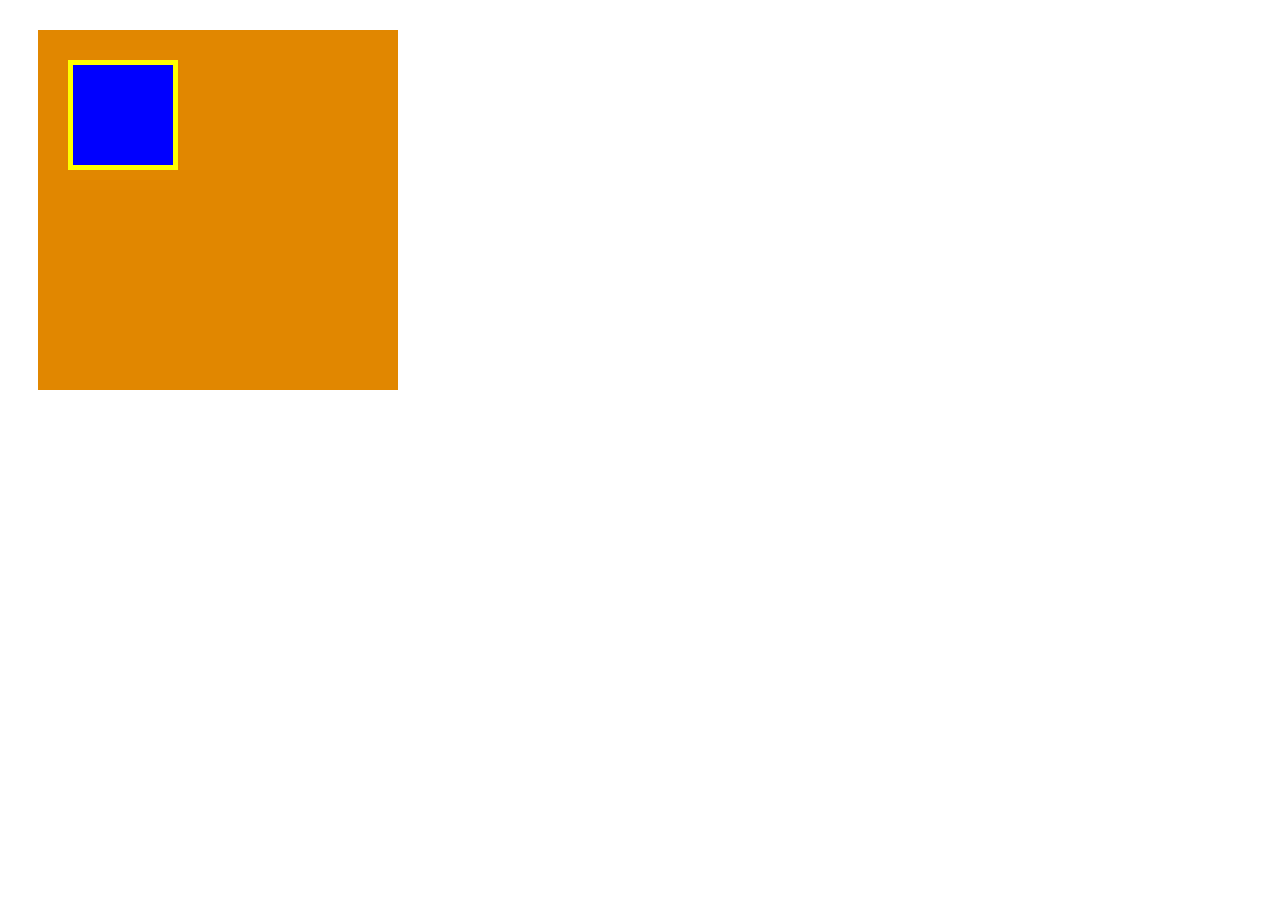
<file: exercise/01_HTML_CSS/chapter3/index.html>
<!DOCTYPE html>
<html lang="ja">
  <head>
    <meta charset="UTF-8">
    <link rel="Stylesheet" href="style.css">
    <title>Box</title>
  </head>

  <body>
    <div class="box1">
      <div class="box2"></div>
    </div>
  </body>
</html>
</file>
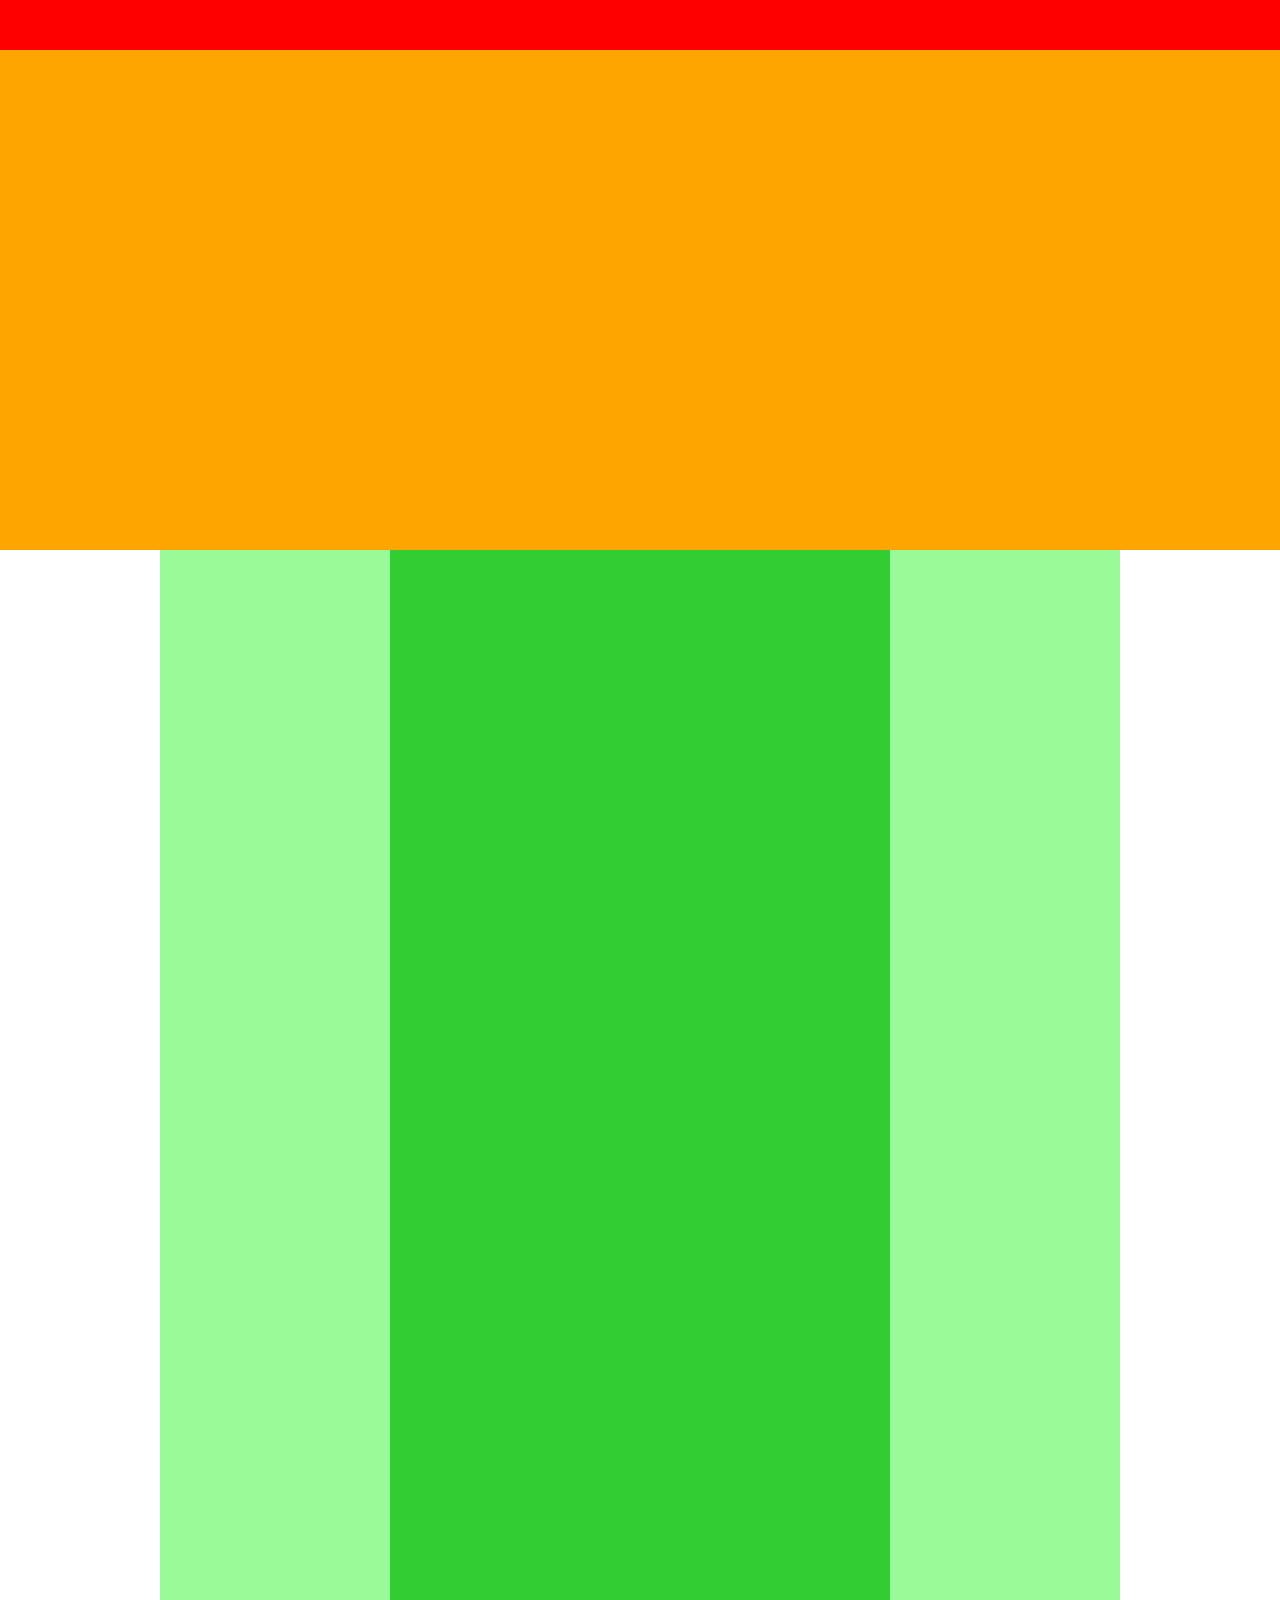
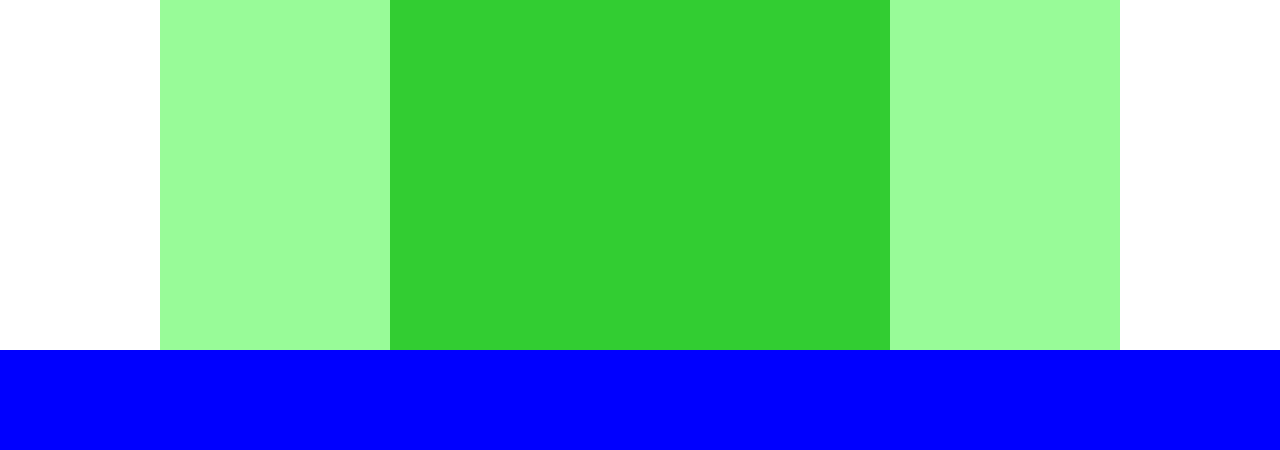
<file: exercise/01_HTML_CSS/chapter4/index.html>
<!DOCTYPE html>
<html lang="ja">
  <head>
    <meta charset="UTF-8">
    <link rel="Stylesheet" href="style.css">
    <title>chapter4_exercise</title>
  </head>

  <body>
    <!-- header -->
    <div class="header"></div>

    <!-- main-visual -->
    <div class="main-visual"></div>

    <!-- main -->
    <div class="main">
      <div class="sidebar-left"></div>
      <div class="blog"></div>
      <div class="sidebar-right"></div>
    </div>

    <!-- footer -->
    <div class="footer"></div>

  </body>
</html>
</file>
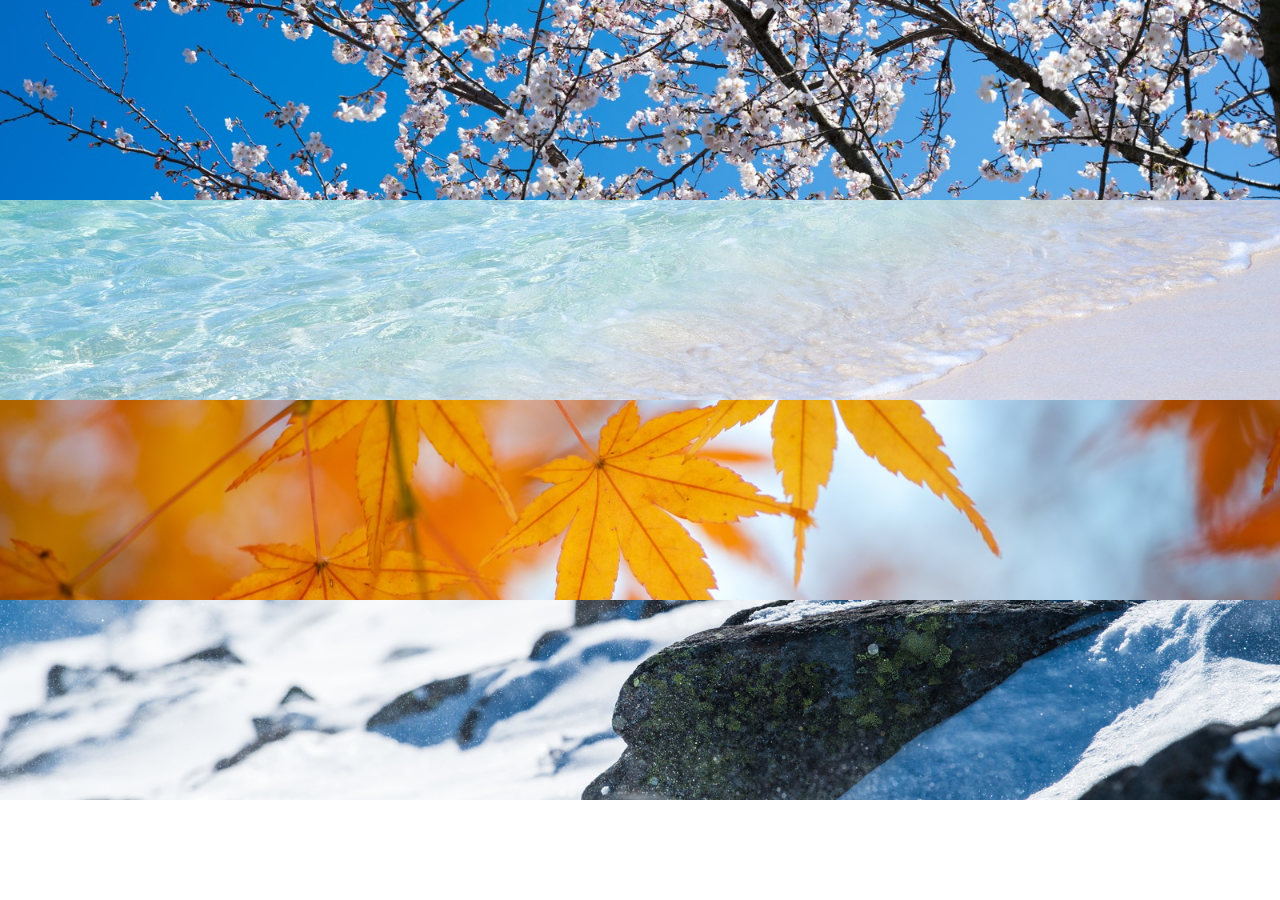
<file: exercise/01_HTML_CSS/chapter6/index.html>
<!DOCTYPE html>
<html lang="ja">
  <head>
    <meta charset="UTF-8">
    <link rel="Stylesheet" href="style.css">
    <title>1-6</title>
  </head>

  <body>
    <div class="spring"></div>
    <div class="summer"></div>
    <div class="autumn"></div>
    <div class="winter"></div>
  </body>
</html>
</file>
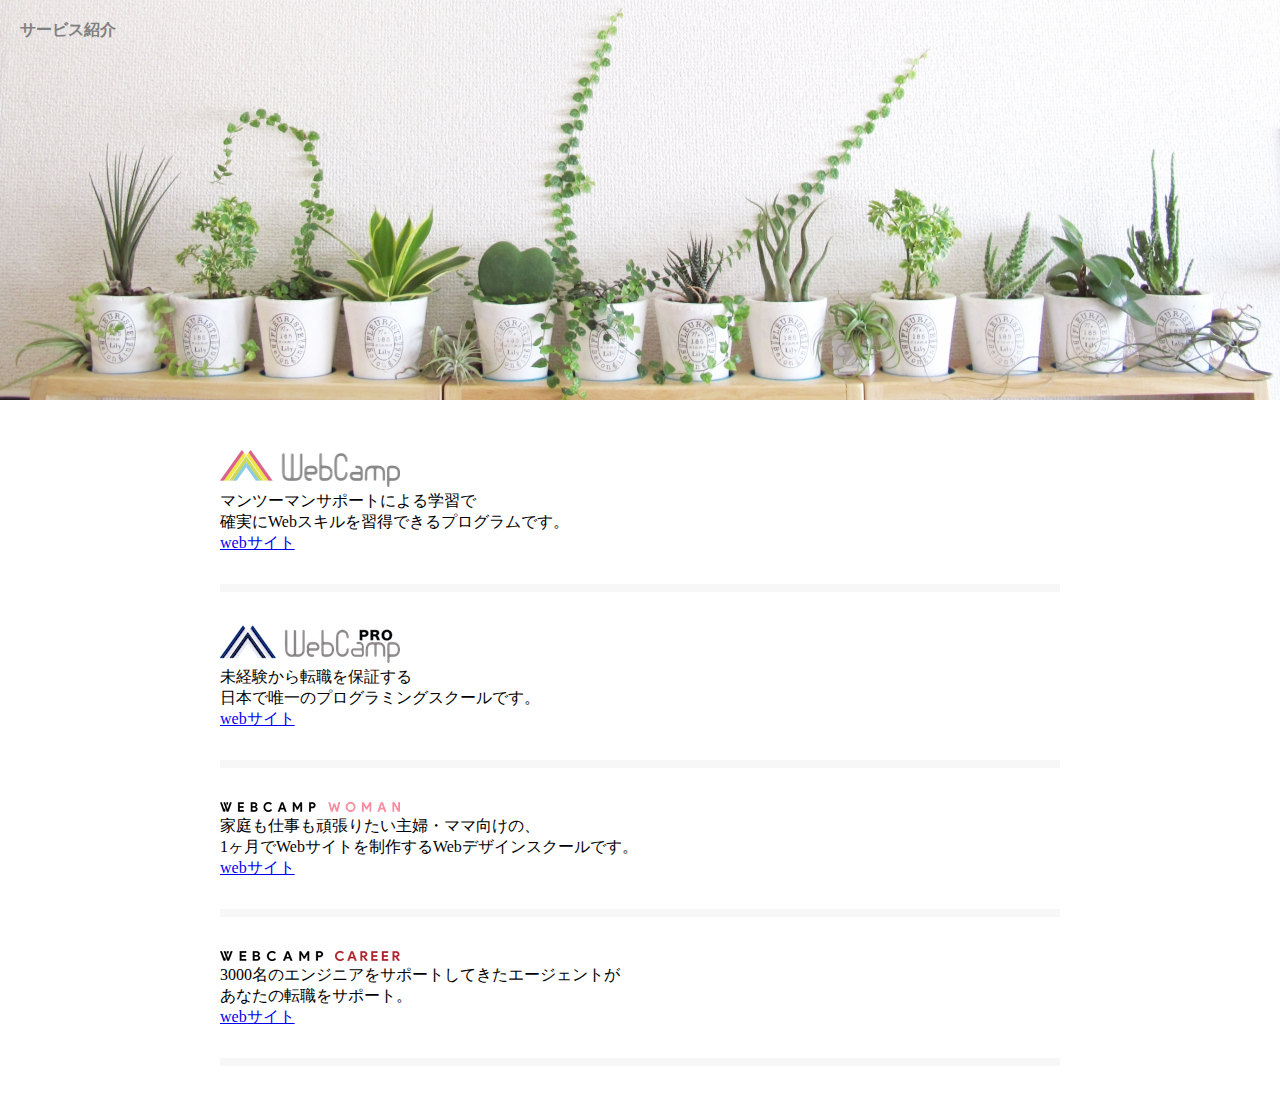
<file: exercise/01_HTML_CSS/chapter7/index.html>
<!DOCTYPE html>
<html lang="ja">
  <head>
    <meta charset="UTF-8">
    <link rel="Stylesheet" href="style.css">
    <title>1-7</title>
  </head>

  <body>
    <!-- header -->
    <header>
      <div class="header-visual">
        <p class="header-text">サービス紹介</p>
      </div>
    </header>

    <!-- main -->
    <main>
      <div class="webcamp-box">

        <div class="box">
          <div class="webcamp">
            <img src="img/wc-logo.png">
            <p>
              マンツーマンサポートによる学習で<br>
              確実にWebスキルを習得できるプログラムです。
            </p>
            <a href="https://web-camp.io/">webサイト</a>
          </div>
        </div>

        <div class="space"></div>

        <div class="box">
          <div class="webcamp-pro">
            <img src="img/wcp-logo.png">
            <p>
              未経験から転職を保証する<br>
              日本で唯一のプログラミングスクールです。
            </p>
            <a href="https://web-camp.io/pro/">webサイト</a>
          </div>
        </div>

        <div class="space"></div>

        <div class="box">
          <div class="webcamp-woman">
            <img src="img/wcw-logo.png">
            <p>
              家庭も仕事も頑張りたい主婦・ママ向けの、<br>
              1ヶ月でWebサイトを制作するWebデザインスクールです。
            </p>
            <a href="https://www.google.com/">webサイト</a>
          </div>
        </div>

        <div class="space"></div>

        <div class="box">
          <div class="webcamp-career">
            <img src="img/wcc-logo.png">
            <p>
              3000名のエンジニアをサポートしてきたエージェントが<br>
              あなたの転職をサポート。
            </p>
            <a href="https://www.google.com/">webサイト</a>
          </div>
        </div>

      </div>
    </main>
  </body>
</html>
</file>
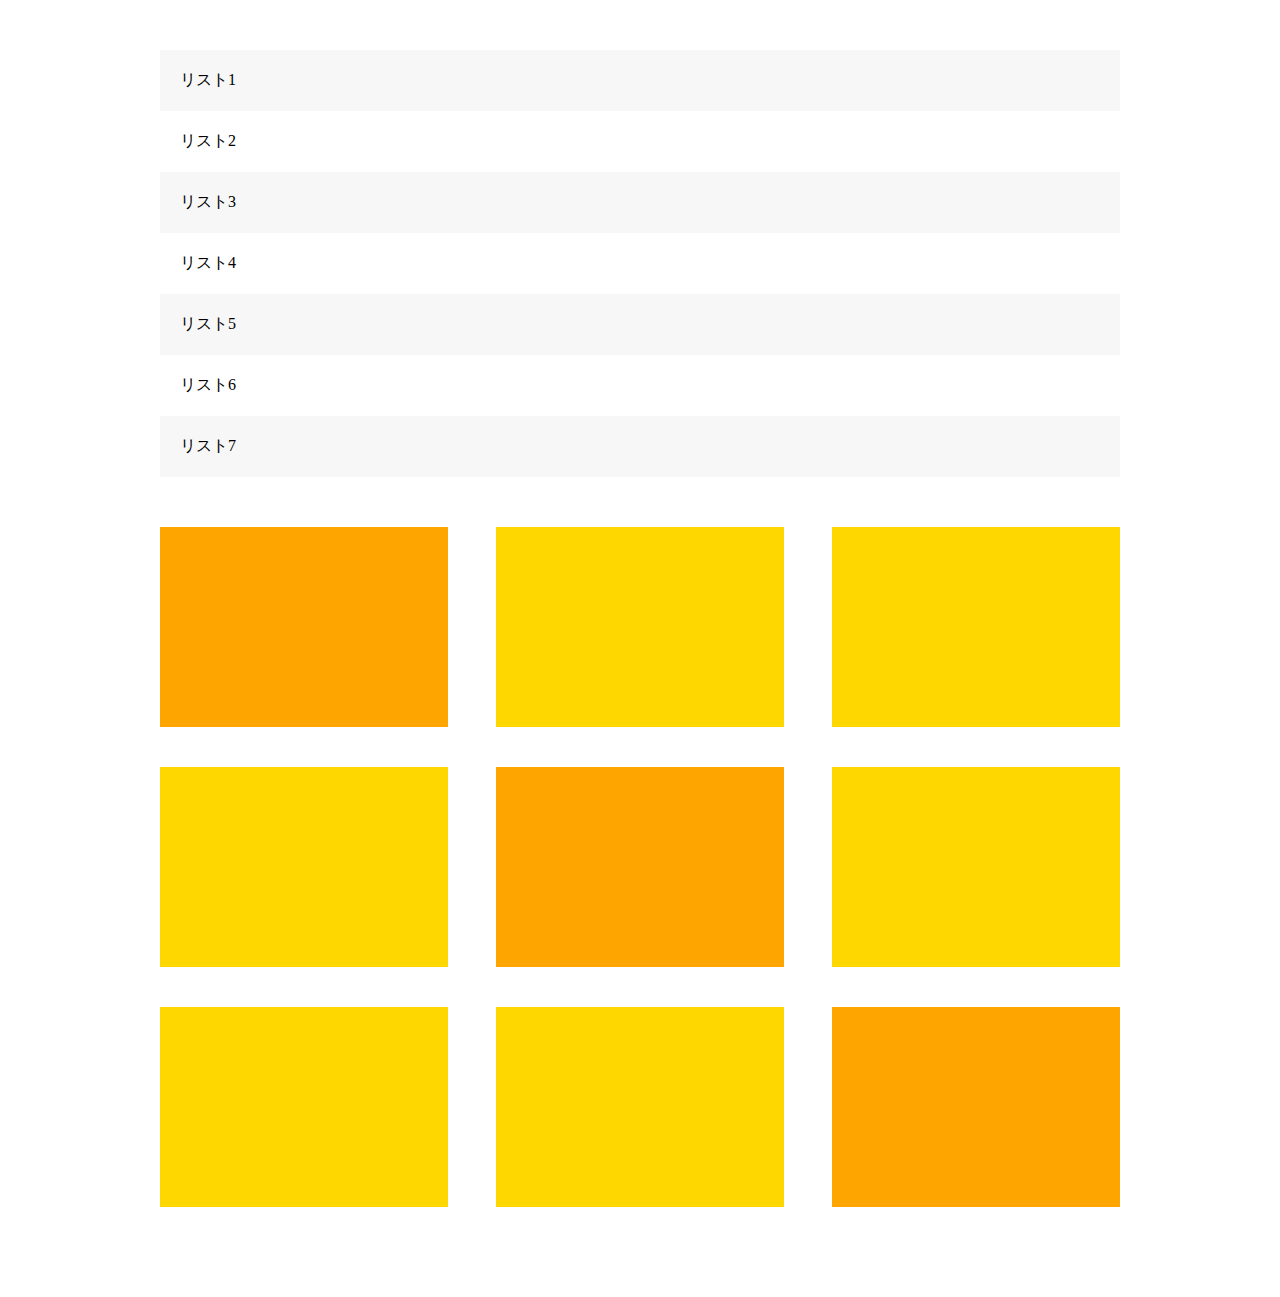
<file: exercise/01_HTML_CSS/chapter8/index.html>
<!DOCTYPE html>
<html lang="ja">
  <head>
    <meta charset="UTF-8">
    <link rel="Stylesheet" href="style.css">
    <title>1-8</title>
  </head>

  <body>
    <main>
      <section class="bar-list">
        <div class="bar">リスト1</div>
        <div class="bar">リスト2</div>
        <div class="bar">リスト3</div>
        <div class="bar">リスト4</div>
        <div class="bar">リスト5</div>
        <div class="bar">リスト6</div>
        <div class="bar">リスト7</div>
      </section>

      <section class="scale-list">
        <div class="scale"></div>
        <div class="scale"></div>
        <div class="scale"></div>
        <div class="scale"></div>
        <div class="scale"></div>
        <div class="scale"></div>
        <div class="scale"></div>
        <div class="scale"></div>
        <div class="scale"></div>
      </section>
    </main>
  </body>
</html>
</file>
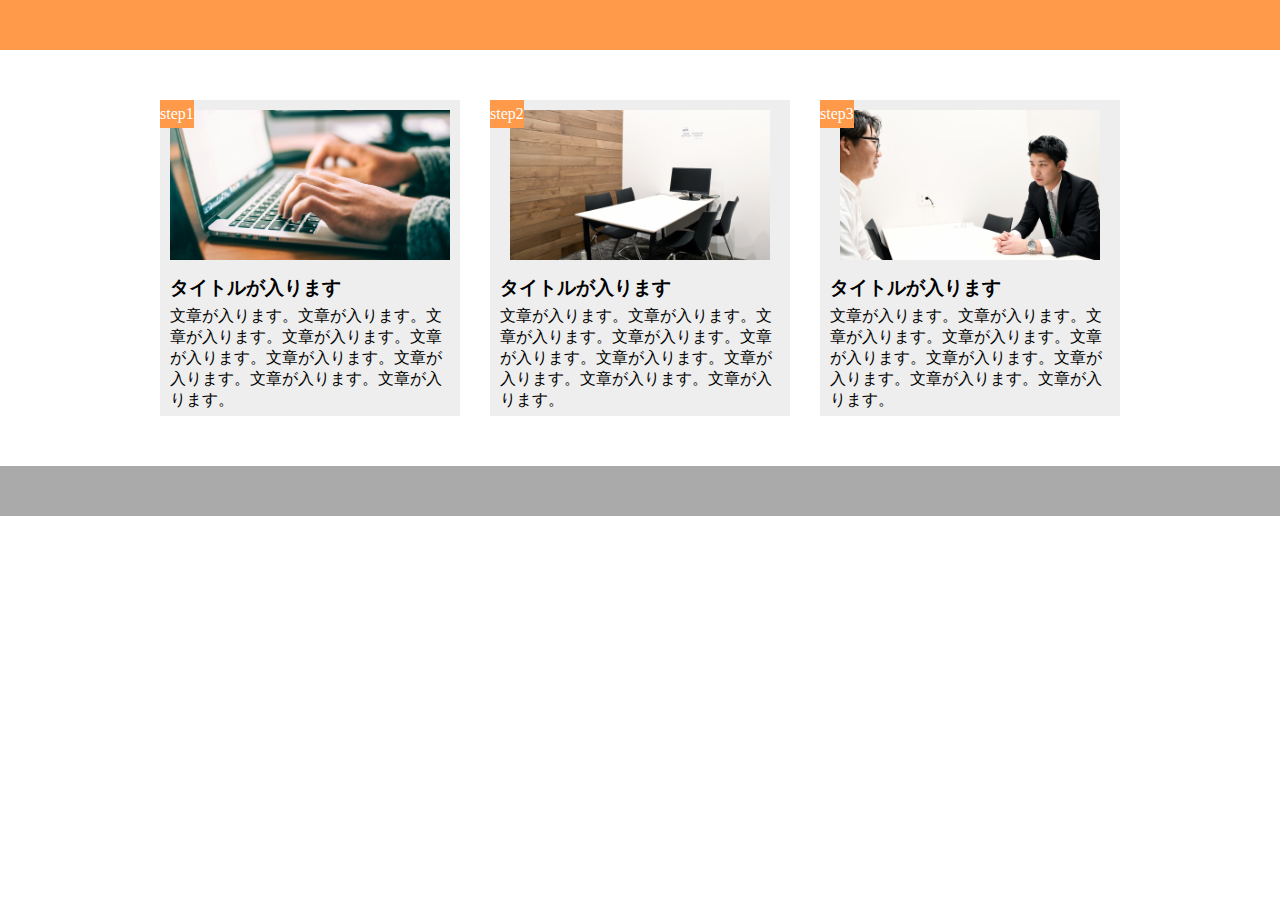
<file: exercise/01_HTML_CSS/chapter9/index.html>
<!DOCTYPE html>
<html lang="ja">
  <head>
    <meta charset="UTF-8">
    <link rel="Stylesheet" href="style.css">
    <title>1-9</title>
  </head>

  <body>
    <!-- header -->
    <header></header>

    <!-- main -->
    <main>
      <section class="flow">
        <div class="step">step1</div>
        <div class="flow1"></div>
        <h3>タイトルが入ります</h3>
        <p>文章が入ります。文章が入ります。文章が入ります。文章が入ります。文章が入ります。文章が入ります。文章が入ります。文章が入ります。文章が入ります。</p>
      </section>

      <section class="flow">
        <div class="step">step2</div>
        <div class="flow2"></div>
        <h3>タイトルが入ります</h3>
        <p>文章が入ります。文章が入ります。文章が入ります。文章が入ります。文章が入ります。文章が入ります。文章が入ります。文章が入ります。文章が入ります。</p>
      </section>

      <section class="flow">
        <div class="step">step3</div>
        <div class="flow3"></div>
        <h3>タイトルが入ります</h3>
        <p>文章が入ります。文章が入ります。文章が入ります。文章が入ります。文章が入ります。文章が入ります。文章が入ります。文章が入ります。文章が入ります。</p>
      </section>
    </main>

    <!-- footer -->
    <footer></footer>
  </body>
</html>
</file>
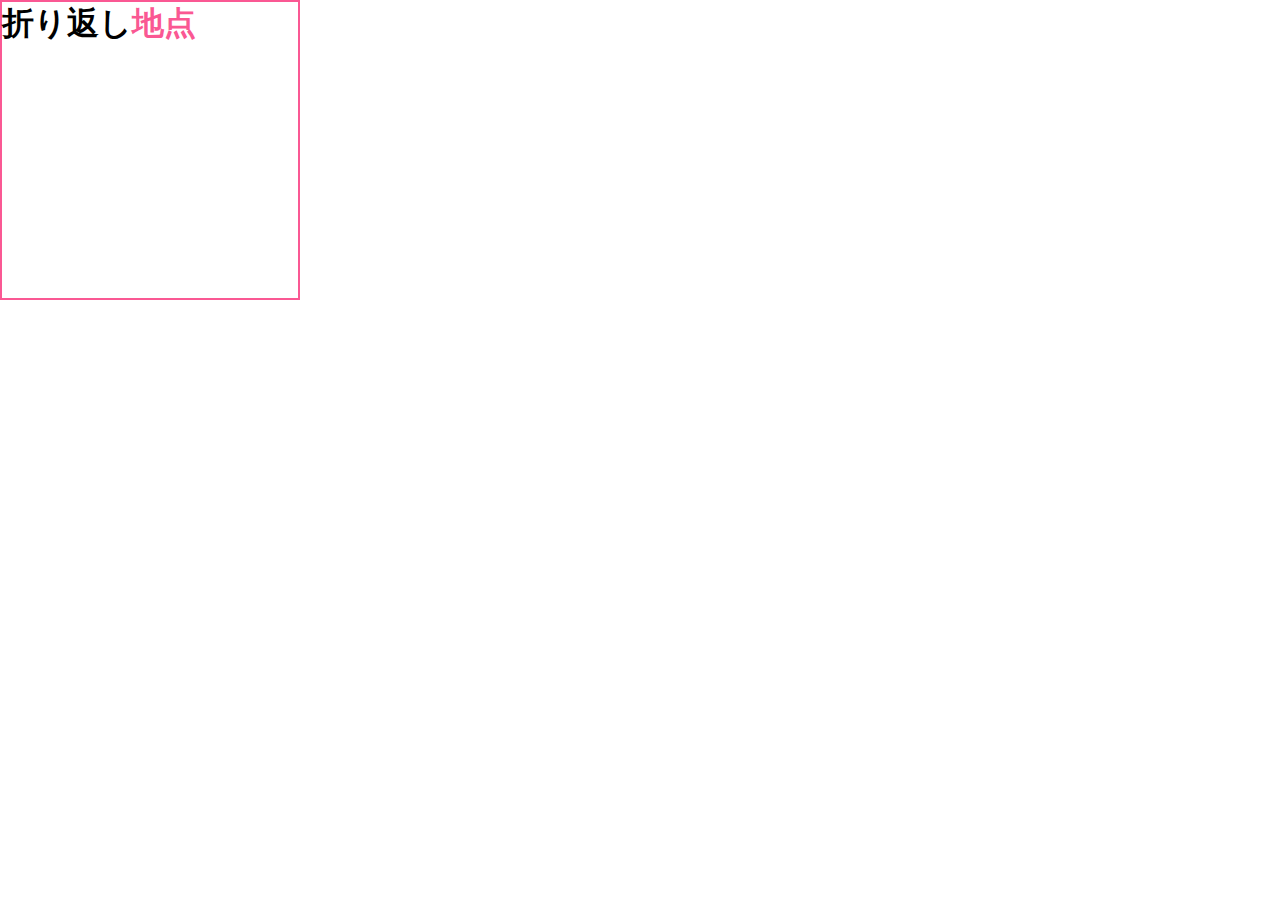
<file: other/01_HTML_CSS/1-7_example_index.html>
<!DOCTYPE html>
<html lang="ja">
  <head>
    <meta charset="UTF-8">
    <link rel="Stylesheet" href="1-7_example_style.css">
    <title>1-7 Example</title>
  </head>

  <body>
    <section>
      <h1>折り返し<span>地点</span></h1>
    </section>
  </body>
</html>
</file>
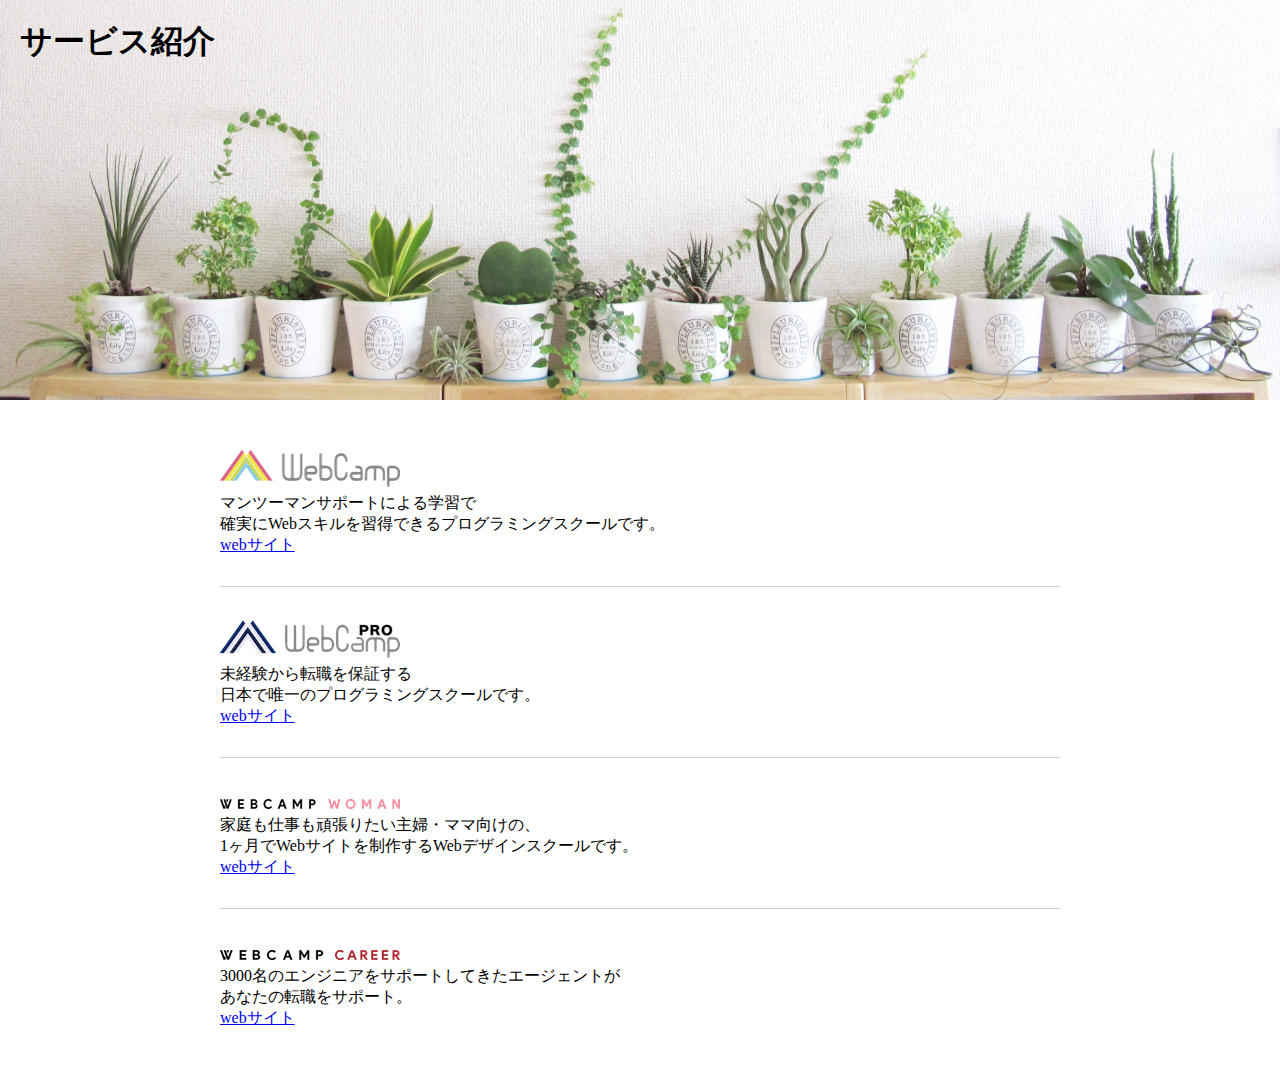
<file: exercise/01_HTML_CSS/chapter7/model_answer/model_answer_index.html>
<!DOCTYPE html>
<html lang="ja">
  <head>
    <meta charset="UTF-8">
    <link rel="Stylesheet" href="model_answer_style.css">
    <title>1-7 model answer</title>
  </head>

  <body>
    <!-- main visual -->
    <section class="main-visual">
        <h1 class="header-text">サービス紹介</h1>
    </section>

    <!-- main -->
    <main>

      <section class="webcamp">
        <h2>
          <img src="img/wc-logo.png">
        </h2>
        <p>
          マンツーマンサポートによる学習で<br>
          確実にWebスキルを習得できるプログラミングスクールです。
        </p>
        <a href="https://web-camp.io/">webサイト</a>
      </section>

      <section class="webcamp-pro">
        <h2>
          <img src="img/wcp-logo.png">
        </h2>
        <p>
          未経験から転職を保証する<br>
          日本で唯一のプログラミングスクールです。
        </p>
        <a href="https://web-camp.io/pro/">webサイト</a>
      </section>

      <section class="webcamp-woman">
        <h2>
          <img src="img/wcw-logo.png">
        </h2>
        <p>
          家庭も仕事も頑張りたい主婦・ママ向けの、<br>
          1ヶ月でWebサイトを制作するWebデザインスクールです。
        </p>
        <a href="https://www.google.com/">webサイト</a>
      </section>

      <section class="webcamp-career">
        <h2>
          <img src="img/wcc-logo.png">
        </h2>
        <p>
          3000名のエンジニアをサポートしてきたエージェントが<br>
          あなたの転職をサポート。
        </p>
        <a href="https://www.google.com/">webサイト</a>
      </section>

    </main>
  </body>
</html>
</file>
<file: exercise/01_HTML_CSS/chapter3/style.css>
.box1 {
  width: 300px;
  height: 300px;
  background-color: #e18700;
  margin: 30px;
  padding: 30px;
}

.box2 {
  width: 100px;
  height: 100px;
  background-color: blue;
  border: 5px solid yellow;
}
</file>
<file: exercise/01_HTML_CSS/chapter4/style.css>
* {
  margin: 0;
  padding: 0;
  box-sizing: border-box;
}

.header {
  width: 100%;
  height: 50px;
  background-color: red;
}

.main-visual {
  width: 100%;
  height: 500px;
  background-color: orange;
}

.main {
  display: flex;
  justify-content: center;
}

.sidebar-left {
  width: 230px;
  height: 1400px;
  background-color: palegreen;
}

.blog {
  width: 500px;
  height: 1400px;
  background-color: limegreen;
}

.sidebar-right {
  width: 230px;
  height: 1400px;
  background-color: palegreen;
}

.footer {
  width: 100%;
  height: 100px;
  background-color: blue;
}
</file>
<file: exercise/01_HTML_CSS/chapter6/style.css>
* {
  margin: 0;
  padding: 0;
  box-sizing: border-box;
}

.spring {
  width: auto;
  height: 200px;
  background-image: url(img/box1.jpg);
  background-size: cover;
  background-position: center;
}

.summer {
  width: auto;
  height: 200px;
  background-image: url(img/box2.jpg);
  background-size: cover;
  background-position: center;
}

.autumn {
  width: auto;
  height: 200px;
  background-image: url(img/box3.jpg);
  background-size: cover;
  background-position: center;
}

.winter {
  width: auto;
  height: 200px;
  background-image: url(img/box4.jpg);
  background-size: cover;
  background-position: center;
}
</file>
<file: exercise/01_HTML_CSS/chapter7/style.css>
* {
  margin: 0;
  padding: 0;
  box-sizing: border-box;
}

header {
  width: auto;
  height: 400px;
}

.header-visual {
  width: auto;
  height: 400px;
  background-image: url(img/mv.jpg);
  background-size: cover;
  background-position: bottom;
}

.header-text {
  padding: 20px;
  color: #808080;
  font-weight: bold;
}

main {
  width: auto;
  display: flex;
  justify-content: center;
}

.webcamp-box {
  width: 840px;
  padding: 50px 0;
  display: flex;
  flex-direction: column;
}

.box {
  width: 840px;
  padding-bottom: 30px;
  border-bottom: 8px solid #f7f7f7;
}

.space {
  height: 30px;
}
</file>
<file: exercise/01_HTML_CSS/chapter8/style.css>
* {
  margin: 0;
  padding: 0;
  box-sizing: border-box;
}

body {
  display: flex;
  justify-content: center;
}

main {
  width: 960px;
  margin: 50px 0;
  display: flex;
  flex-wrap: wrap;
}

.bar-list {
  margin-bottom: 50px;
}

.bar {
  width: 960px;
  padding: 20px;
}

.bar:nth-child(odd) {
  background-color: #f7f7f7;
}

.scale-list {
  width: 960px;
  display: flex;
  flex-wrap: wrap;
}

.scale {
  width: 30%;
  height: 200px;
  background-color: gold;
  margin-right: 5%;
  margin-bottom: 40px;
}

.scale:nth-of-type(4n-3) {
  background-color: orange;
}

.scale:nth-of-type(3n) {
  margin-right: 0;
}
</file>
<file: exercise/01_HTML_CSS/chapter9/style.css>
* {
  margin: 0;
  padding: 0;
  box-sizing: border-box;
}

header {
  height: 50px;
  background-color: #FF9A4B;
}

footer {
  height: 50px;
  background-color: #AAAAAA;
}

main {
  margin: 50px auto;
  width: 960px;
  display: flex;
  justify-content: space-between;
}

.flow {
  width: 300px;
  padding: 0 10px;
  background-color: #EEEEEE;
  position: relative;
}

.step {
  padding: 5px 0;
  position: absolute;
  top: 0;
  left: 0;
  background-color: #FF9A4B;
  color: #fff;
}

.flow p {
  margin: 5px 0;
}

.flow1 {
  height: 150px;
  margin: 10px 0 15px;
  background-image: url(img/flow01.png);
  background-size: cover;
  background-position: bottom;
}

.flow2 {
  height: 150px;
  margin: 10px 10px 15px;
  background-image: url(img/flow02.png);
  background-size: cover;
  background-position: bottom;
}

.flow3 {
  height: 150px;
  margin: 10px 10px 15px;
  background-image: url(img/flow03.png);
  background-size: cover;
  background-position: bottom;
}
</file>
<file: other/01_HTML_CSS/1-7_example_style.css>
* {
  margin: 0;
  padding: 0;
  box-sizing: border-box;
}

section {
  width: 300px;
  height: 300px;
  border: 2px solid #fa5893;
}

span {
  color: #fa5893;
}
</file>
<file: exercise/01_HTML_CSS/chapter7/model_answer/model_answer_style.css>
* {
  margin: 0;
  padding: 0;
  box-sizing: border-box;
}

.main-visual {
  width: 100%;
  height: 400px;
  background-image: url(img/mv.jpg);
  background-size: cover;
  background-position: bottom;
}

.header-text {
  padding: 20px;
}

main {
  width: 840px;
  margin: 50px auto;
}

.webcamp {
  margin-bottom: 30px;
  border-bottom: 1px solid #d1d1d1;
  padding-bottom: 30px;
}

.webcamp-pro {
  margin-bottom: 30px;
  border-bottom: 1px solid #d1d1d1;
  padding-bottom: 30px;
}

.webcamp-woman {
  margin-bottom: 30px;
  border-bottom: 1px solid #d1d1d1;
  padding-bottom: 30px;
}

.webcamp {
  border-bottom: 1px solid #d1d1d1;
  padding-bottom: 30px;
}
</file>
